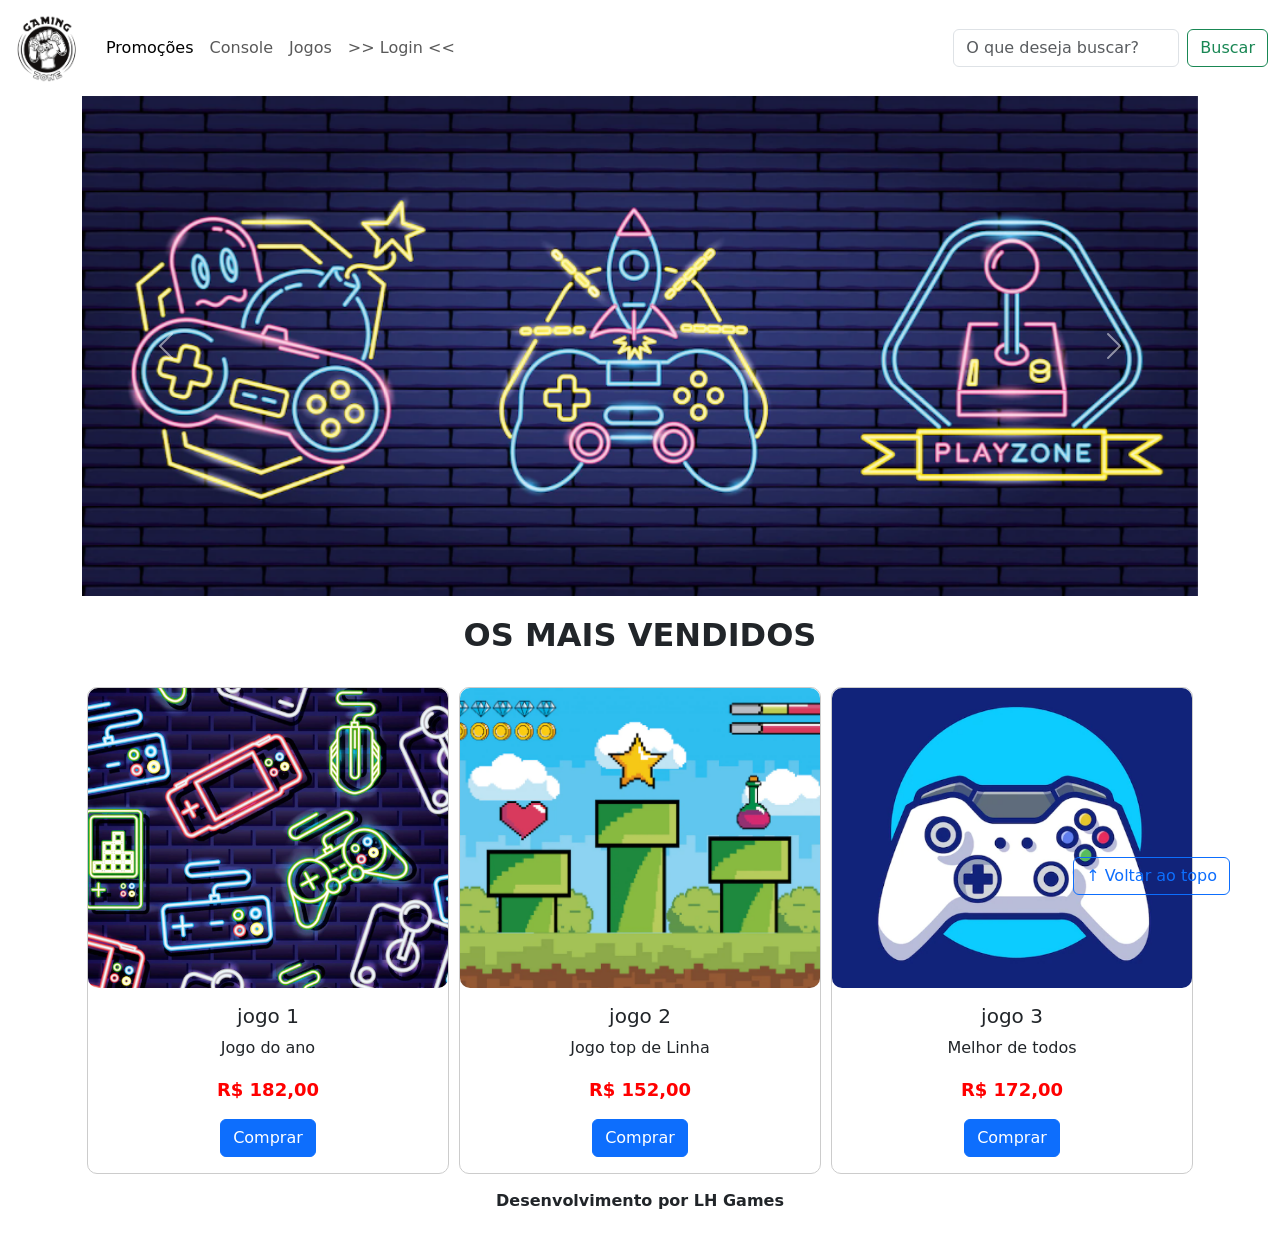
<file: index.html>
<!DOCTYPE html>
<html lang="pt-br">

<head>
  <meta charset="UTF-8">
  <meta http-equiv="X-UA-Compatible" content="IE=edge">
  <meta name="viewport" content="width=device-width, initial-scale=1.0">
  <title>LH Games</title>

  <link href="https://cdn.jsdelivr.net/npm/bootstrap@5.2.2/dist/css/bootstrap.min.css" rel="stylesheet"
    integrity="sha384-Zenh87qX5JnK2Jl0vWa8Ck2rdkQ2Bzep5IDxbcnCeuOxjzrPF/et3URy9Bv1WTRi" crossorigin="anonymous">

  <link rel="stylesheet" href="css/estilo.css">



</head>

<body>
  <header>
    <nav class="navbar navbar-expand-lg">
      <div class="container-fluid">
        <a class="navbar-brand" href="index.html"><img src="img/logo.png" alt="Logo LH Games"></a>
        <button class="navbar-toggler" type="button" data-bs-toggle="collapse"
          data-bs-target="#navbarSupportedContent" aria-controls="navbarSupportedContent" aria-expanded="false"
          aria-label="Toggle navigation">
          <span class="navbar-toggler-icon"></span>
        </button>
        <div class="collapse navbar-collapse" id="navbarSupportedContent">
          <ul class="navbar-nav me-auto mb-2 mb-lg-0">
            <li class="nav-item">
              <a class="nav-link active" aria-current="page" href="#">Promoções</a>
            </li>
            <li class="nav-item">
              <a class="nav-link" href="#">Console</a>
            </li>
            <li class="nav-item">
              <a class="nav-link" href="#">Jogos</a>
            </li>
            <li class="nav-item">
              <a class="nav-link" href="login.html">&gt;&gt; Login &lt;&lt;</a>
            </li>
          </ul>
          <form class="d-flex" role="search">
            <input class="form-control me-2" type="search" placeholder="O que deseja buscar?" aria-label="Search">
            <button class="btn btn-outline-success" type="submit">Buscar</button>
          </form>
        </div>
      </div>
    </nav>
  </header>

  <main>



    <section id="section-banners" class="container">
      <div id="carouselExampleControls" class="carousel slide" data-bs-ride="carousel">
        <div class="carousel-inner">
          <div class="carousel-item active">
            <img src="img/banner1.PNG" class="d-block w-100" alt="Venha comprar na nossa Loja">
          </div>
          <div class="carousel-item">
            <img src="img/banner2.PNG" class="d-block w-100" alt="Promoção de produtos">
          </div>
          <div class="carousel-item">
            <img src="img/banner3.PNG" class="d-block w-100" alt="Várias novidades de produtos">
          </div>
        </div>
        <button class="carousel-control-prev" type="button" data-bs-target="#carouselExampleControls"
          data-bs-slide="prev">
          <span class="carousel-control-prev-icon" aria-hidden="true"></span>
          <span class="visually-hidden">Previous</span>
        </button>
        <button class="carousel-control-next" type="button" data-bs-target="#carouselExampleControls"
          data-bs-slide="next">
          <span class="carousel-control-next-icon" aria-hidden="true"></span>
          <span class="visually-hidden">Next</span>
        </button>
      </div>
    </section>
    <section id="section-vendidos" class="container">
      <h2>OS MAIS VENDIDOS</h2>
      <div class="card-group">
        <div class="card">
          <img src="img/jogo1.PNG" class="card-img-top" alt="Arte neon com vários controles de videogame">
          <div class="card-body">
            <h5 class="card-title">jogo 1</h5>
            <p class="card-text">Jogo do ano</p>
            <p class="preco">R$ 182,00</p>
            <a class="btn btn-primary" href="#" role="button">Comprar</a>
          </div>
        </div>
        <div class="card">
          <img src="img/jogo2.PNG" class="card-img-top" alt="Cenário de jogo de plataforma com canos verdes">
          <div class="card-body">
            <h5 class="card-title">jogo 2</h5>
            <p class="card-text">Jogo top de Linha</p>
            <p class="preco">R$ 152,00</p>
            <a class="btn btn-primary" href="#" role="button">Comprar</a>
          </div>
        </div>
        <div class="card">
          <img src="img/jogo3.PNG" class="card-img-top" alt="Controle de videogame sobre fundo azul">
          <div class="card-body">
            <h5 class="card-title">jogo 3</h5>
            <p class="card-text">Melhor de todos</p>
            <p class="preco">R$ 172,00</p>
            <a class="btn btn-primary" href="#" role="button">Comprar</a>
          </div>
        </div>
      </div>
    </section>

  </main>

  <footer>
    <p>Desenvolvimento por LH Games</p>
  </footer>

  <button id="voltar-topo" type="button" class="btn btn-outline-primary" onclick="topo()">&uarr; Voltar ao topo</button>

  <script src="js/script.js"></script>
  <script src="https://cdn.jsdelivr.net/npm/bootstrap@5.2.2/dist/js/bootstrap.bundle.min.js"
    integrity="sha384-OERcA2EqjJCMA+/3y+gxIOqMEjwtxJY7qPCqsdltbNJuaOe923+mo//f6V8Qbsw3"
    crossorigin="anonymous"></script>

</body>

</html>
</file>
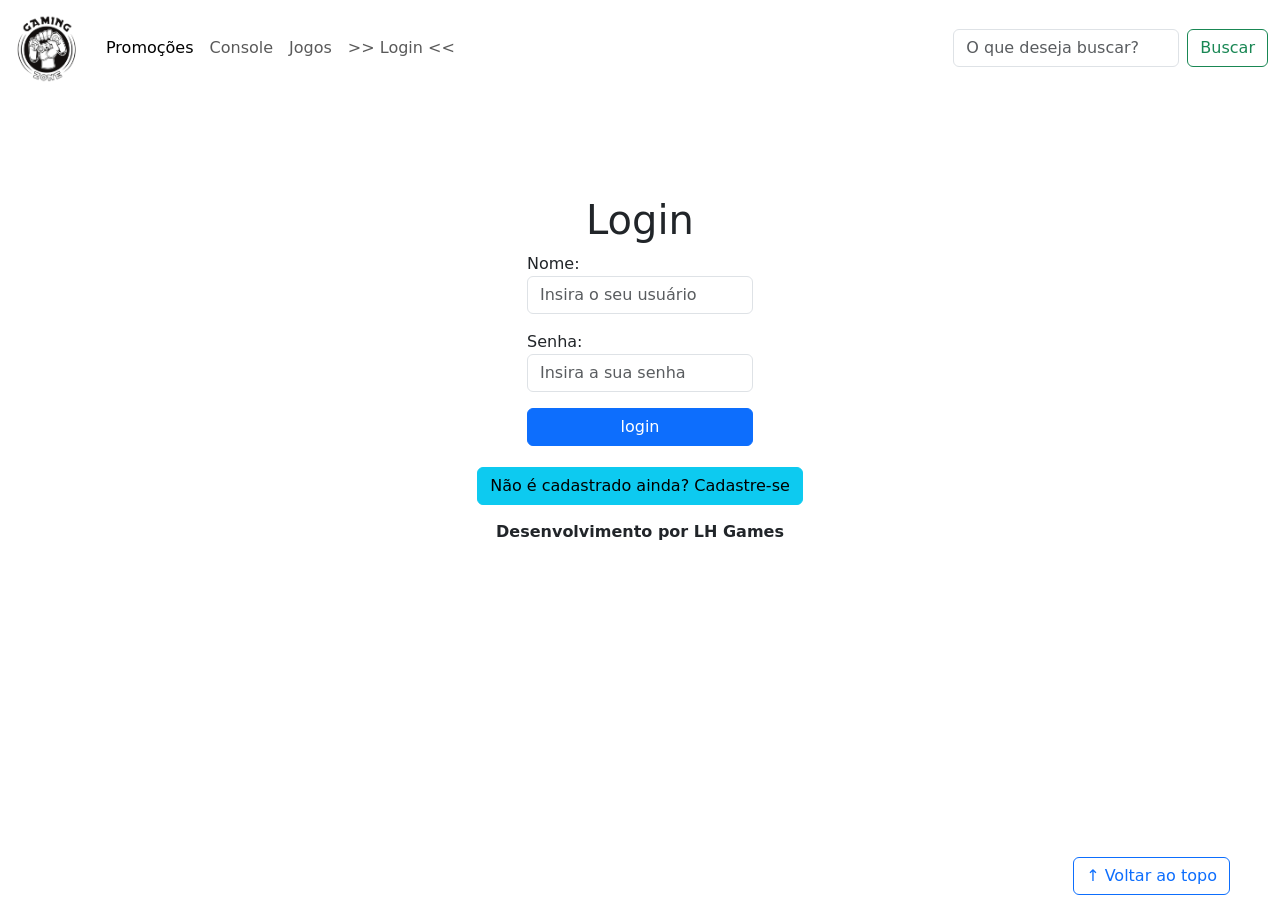
<file: login.html>
<!DOCTYPE html>
<html lang="pt-br">

<head>
    <meta charset="UTF-8">
    <meta http-equiv="X-UA-Compatible" content="IE=edge">
    <meta name="viewport" content="width=device-width, initial-scale=1.0">
    <title>LH Games - login</title>
    <link href="https://cdn.jsdelivr.net/npm/bootstrap@5.2.2/dist/css/bootstrap.min.css" rel="stylesheet"
        integrity="sha384-Zenh87qX5JnK2Jl0vWa8Ck2rdkQ2Bzep5IDxbcnCeuOxjzrPF/et3URy9Bv1WTRi" crossorigin="anonymous">
    <link rel="stylesheet" href="css/estilo.css">
</head>

<body>
    <header>
        <nav class="navbar navbar-expand-lg">
          <div class="container-fluid">
            <a class="navbar-brand" href="index.html"><img src="img/logo.png" alt="Logo LH Games"></a>
            <button class="navbar-toggler" type="button" data-bs-toggle="collapse"
              data-bs-target="#navbarSupportedContent" aria-controls="navbarSupportedContent" aria-expanded="false"
              aria-label="Toggle navigation">
              <span class="navbar-toggler-icon"></span>
            </button>
            <div class="collapse navbar-collapse" id="navbarSupportedContent">
              <ul class="navbar-nav me-auto mb-2 mb-lg-0">
                <li class="nav-item">
                  <a class="nav-link active" aria-current="page" href="#">Promoções</a>
                </li>
                <li class="nav-item">
                  <a class="nav-link" href="#">Console</a>
                </li>
                <li class="nav-item">
                  <a class="nav-link" href="#">Jogos</a>
                </li>
                <li class="nav-item">
                  <a class="nav-link" href="login.html">&gt;&gt; Login &lt;&lt;</a>
                </li>
              </ul>
              <form class="d-flex" role="search">
                <input class="form-control me-2" type="search" placeholder="O que deseja buscar?" aria-label="Search">
                <button class="btn btn-outline-success" type="submit">Buscar</button>
              </form>
            </div>
          </div>
        </nav>
    </header>

    <main>
        <section id="section-login">
            <h1>Login</h1>
            <div class="d-flex justify-content-center">
                <form method="post" action="" id="login">
                    <p>
                        <label for="usuario">Nome: </label>
                        <input id="usuario" name="usuario" required="required" type="text"
                            placeholder="Insira o seu usuário" class="form-control" />
                    </p>
                    <p>
                        <label for="senha">Senha: </label>
                        <input id="senha" name="senha" required="required" type="password"
                            placeholder="Insira a sua senha" class="form-control" />
                    </p>
                    <p>
                        <input type="button" value="login" class="btn btn-primary" id="bt-login" onclick="login()" />
                    </p>
                </form>
            </div>
        </section>

        <section id="section-cadastro">
            <div id="botao-cadastrar">
                <button type="button" class="btn btn-info">Não é cadastrado ainda? Cadastre-se</button>
            </div>
            <div id="form-cadastrar">

                <h1>Criar minha conta</h1>
                <p>Informe os seus dados abaixo para criar sua conta.</p>

                <div class="d-flex justify-content-center">
                    <form method="post" action="" id="form-novo-usuario">
                        <p>
                            <label for="novo-usuario">Usuário: </label>
                            <input id="novo-usuario" name="usuario" required="required" type="text"
                                placeholder="ex. nome de usuário" class="form-control" />
                        </p>
                        <p>
                            <label for="novo-email">E-mail: </label>
                            <input id="novo-email" name="email" required="required" type="email"
                                placeholder="seu@email.com.br" class="form-control" />
                        </p>
                        <p>
                            <label for="nova-senha">Senha: </label>
                            <input id="nova-senha" name="senha" required="required" type="password"
                                placeholder="mínimo de 6 caracteres" class="form-control" />
                        </p>
                        <p>
                            <input type="button" value="Cadastrar" class="btn btn-primary" id="bt-cadastrar"
                                onclick="cadastro()" />
                        </p>
                    </form>
                </div>

            </div>
        </section>

    </main>



    <footer>
        <p>Desenvolvimento por LH Games</p>
    </footer>

    <button id="voltar-topo" type="button" class="btn btn-outline-primary" onclick="topo()">&uarr; Voltar ao topo</button>

    <script src="https://cdn.jsdelivr.net/npm/bootstrap@5.2.2/dist/js/bootstrap.bundle.min.js"
        integrity="sha384-OERcA2EqjJCMA+/3y+gxIOqMEjwtxJY7qPCqsdltbNJuaOe923+mo//f6V8Qbsw3"
        crossorigin="anonymous"></script>
    <script src="js/script.js"></script>

    <script src="https://code.jquery.com/jquery-3.6.1.js"
        integrity="sha256-3zlB5s2uwoUzrXK3BT7AX3FyvojsraNFxCc2vC/7pNI=" crossorigin="anonymous"></script>
    <script type="text/javascript" src="js/jquery-script.js"></script>

</body>

</html>
</file>
<file: css/estilo.css>
/*cabeçalho*/
header img {
    height: 70px;
    width: 70px;
}

/*Conteudo principal*/


/*banner*/
#section-banners img {
    height: 500px;
    object-fit: cover;
}

/*Produtos vendidos*/
#section-vendidos {
    text-align: center;
}

#section-vendidos h2 {
    font-weight: bold;
    padding: 20px;
}

#section-vendidos img {
    height: 300px;
    object-fit: cover;
    border-radius: 10px;
}

#section-vendidos .card {
    margin: 5px;
    border: 1px solid #ccc;
    border-radius: 10px;
}

#section-vendidos .preco {
    color: red;
    font-size: 18px;
    font-weight: bold;
}

/*Rodapé*/
footer {
    text-align: center;
    position: relative;
    bottom: 0;
}

footer p {
    font-weight: bold;
    padding: 10px;
}

/*Botão Voltar topo*/
#voltar-topo {
    position: fixed;
    bottom: 5px;
    right: 50px;
}

/* página de login  */
#section-login {
    margin-top: 100px;
}

#section-login h1 {
    text-align: center;
}

#section-login input {
    width: 100%;
}

/* Formulário de cadastro*/
#section-cadastro {
    padding: 5px;
    text-align: center;
    background-color: #fff;
}

#form-cadastrar {
    padding: 50px;
    display: none;
}
</file>
